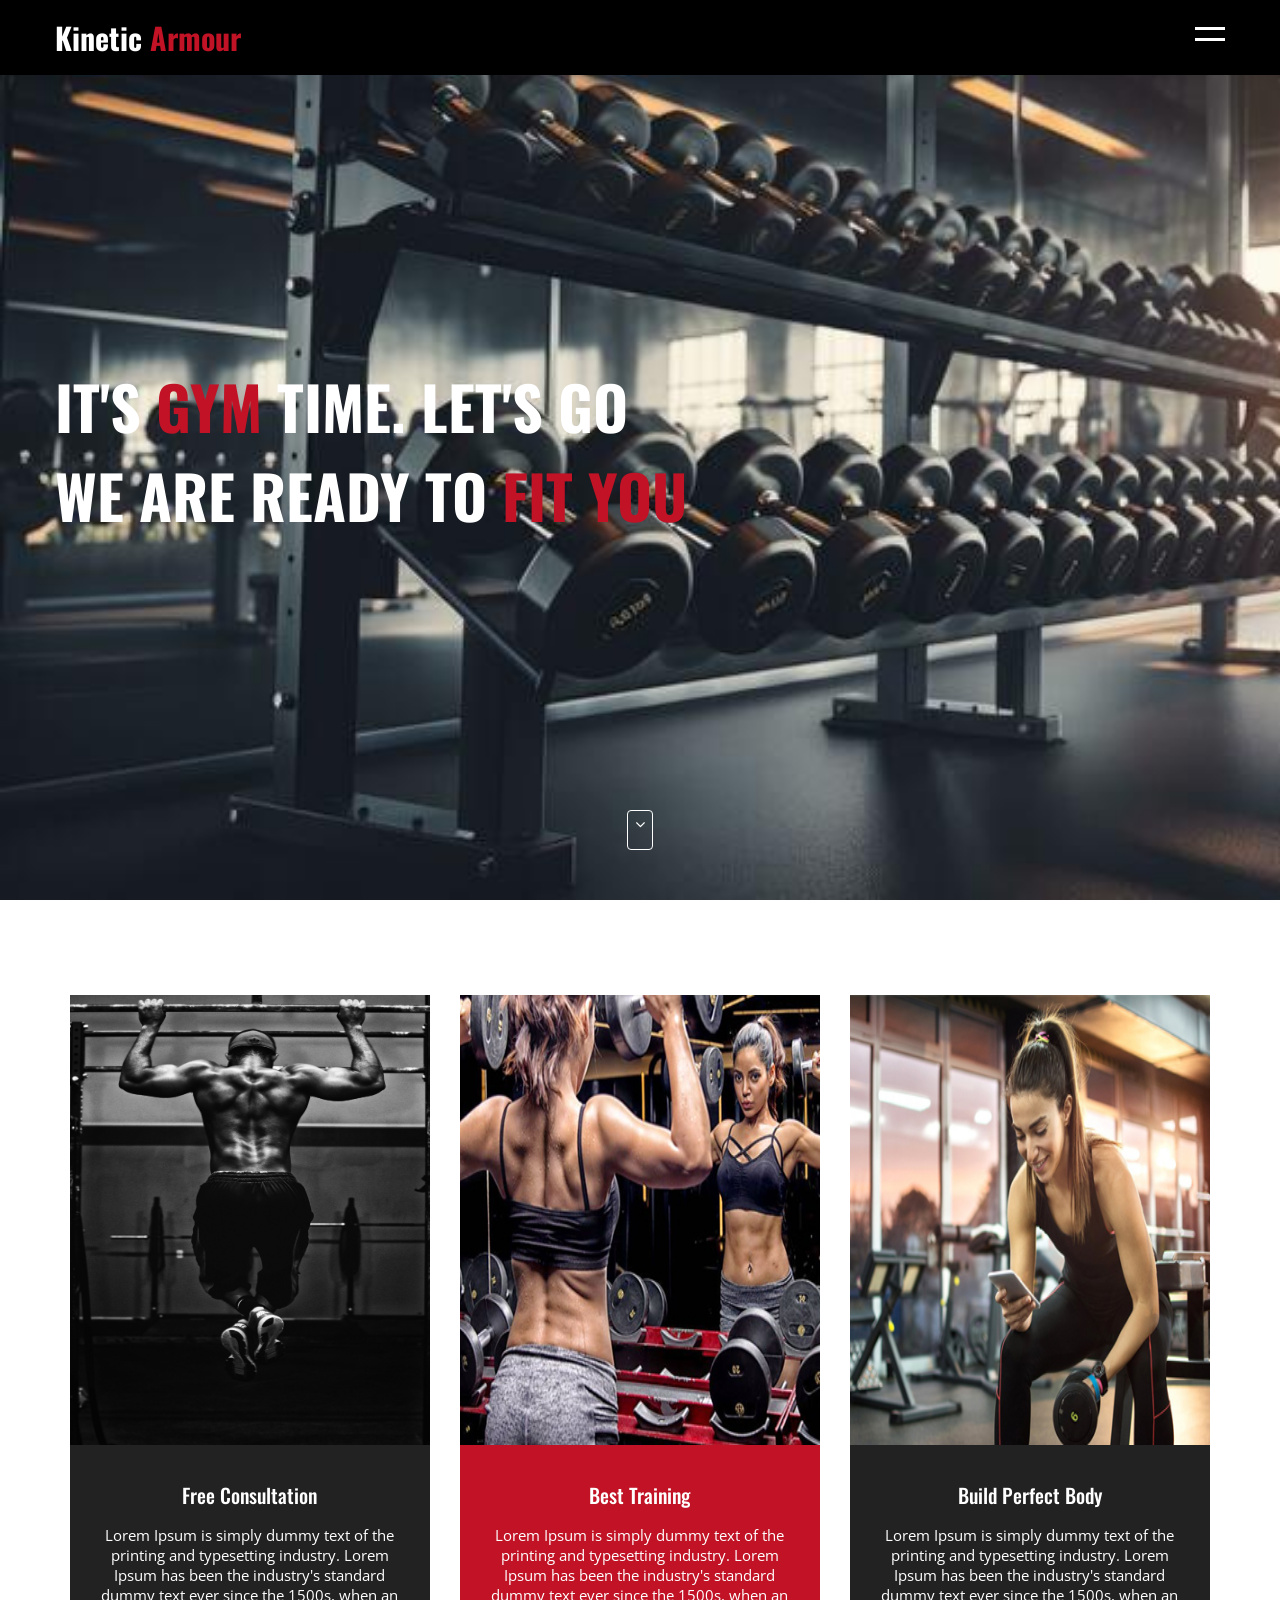
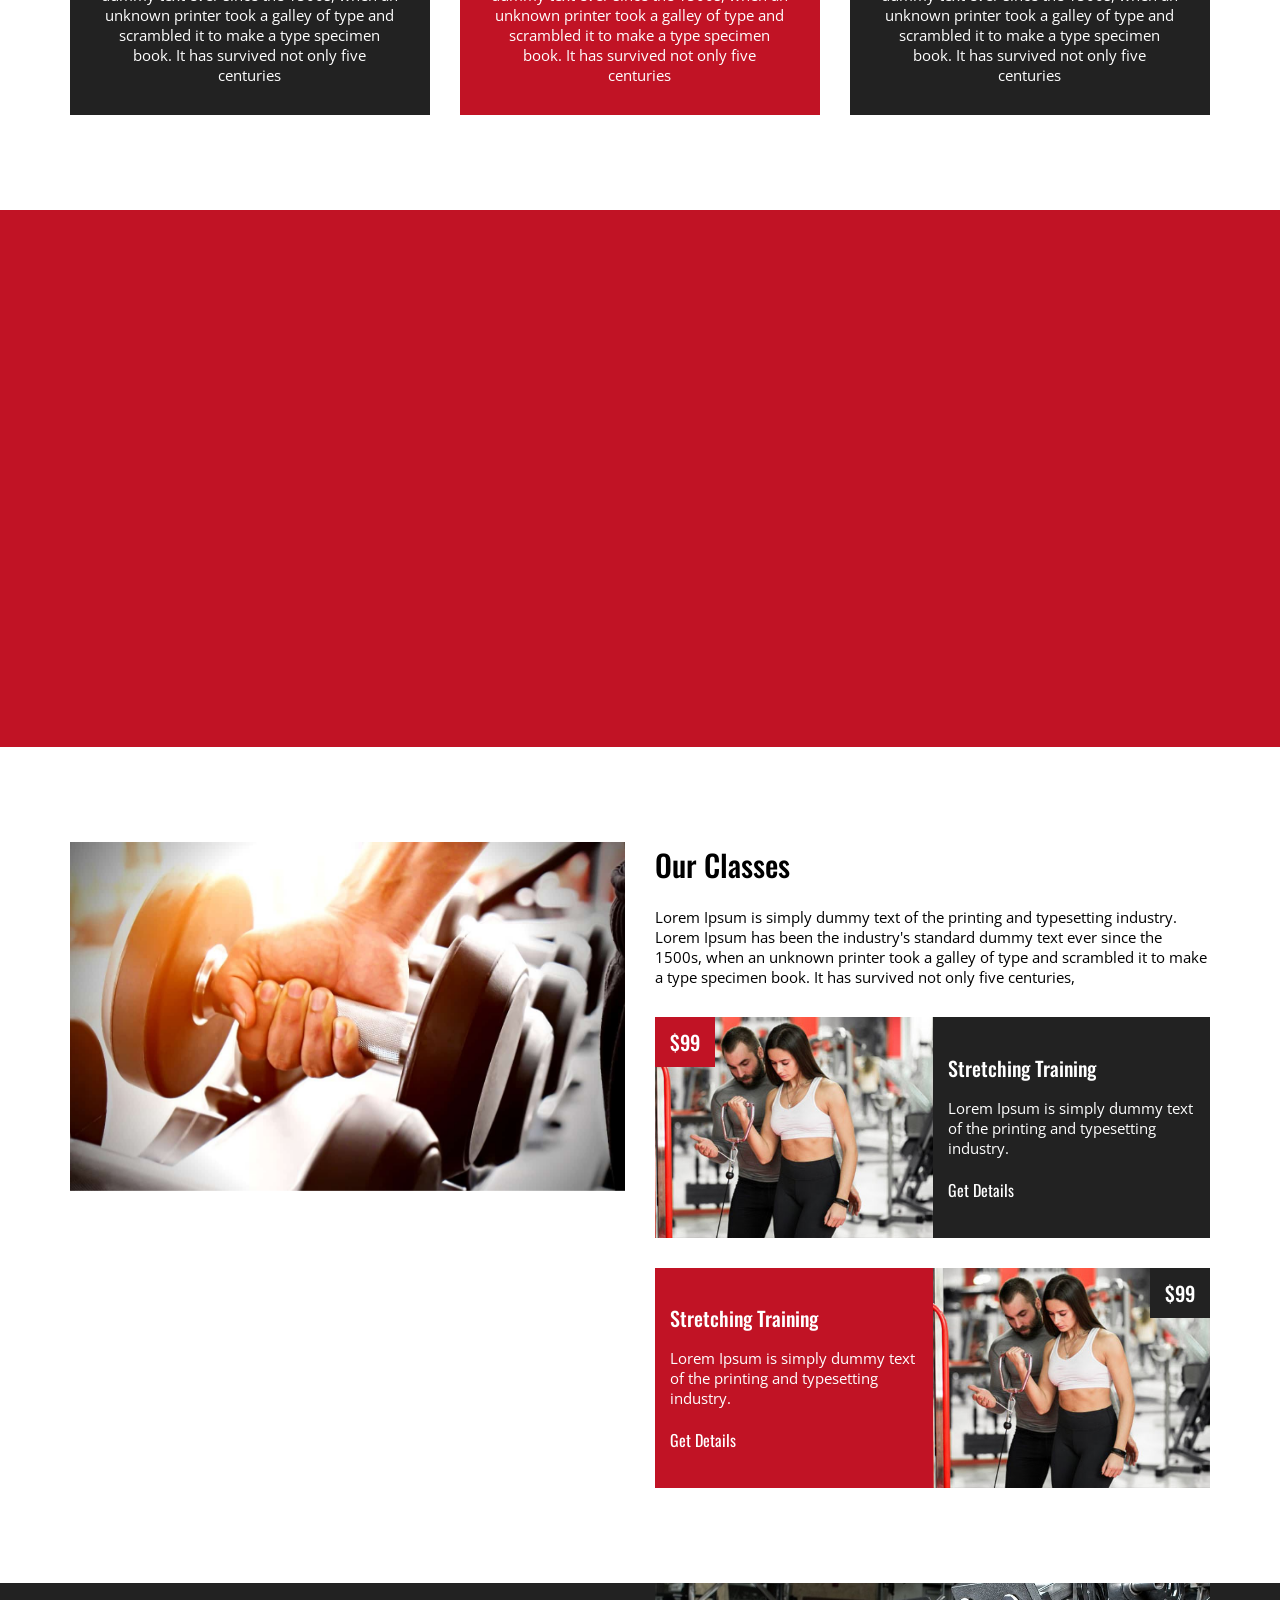
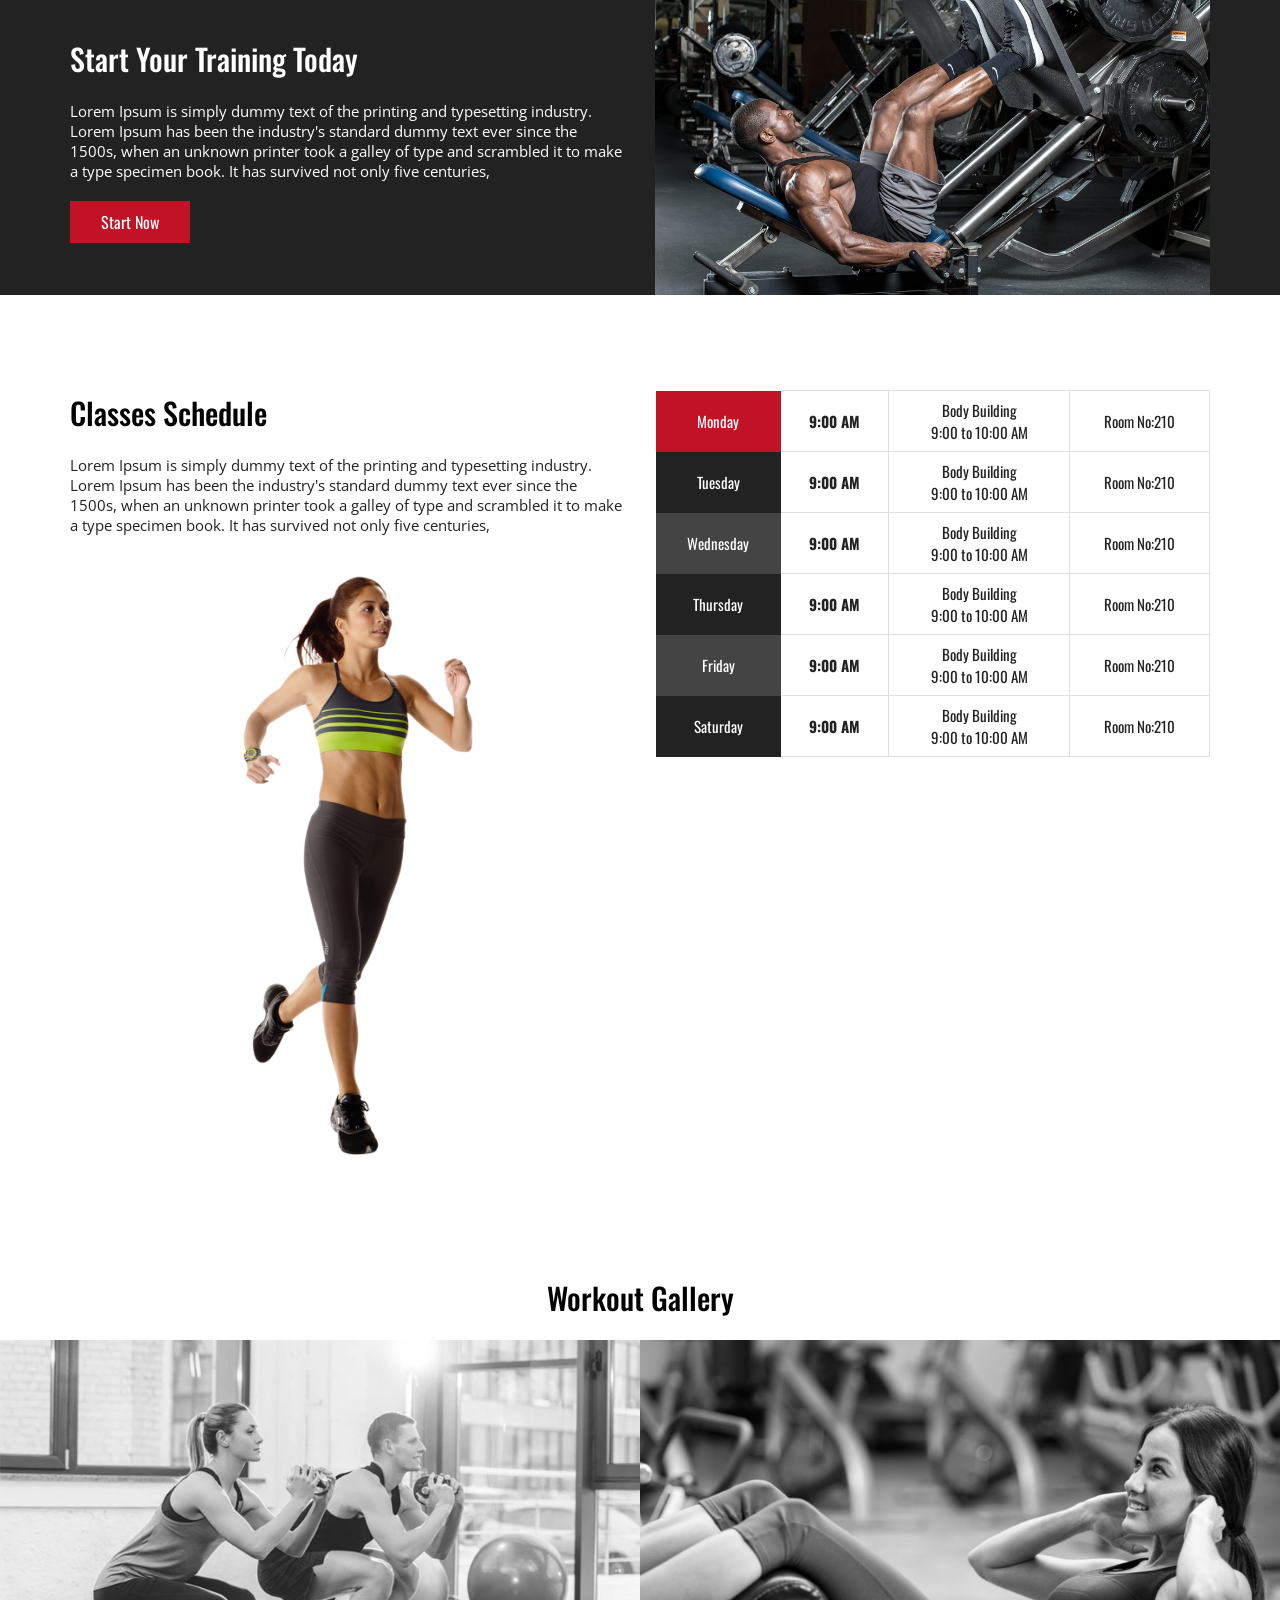
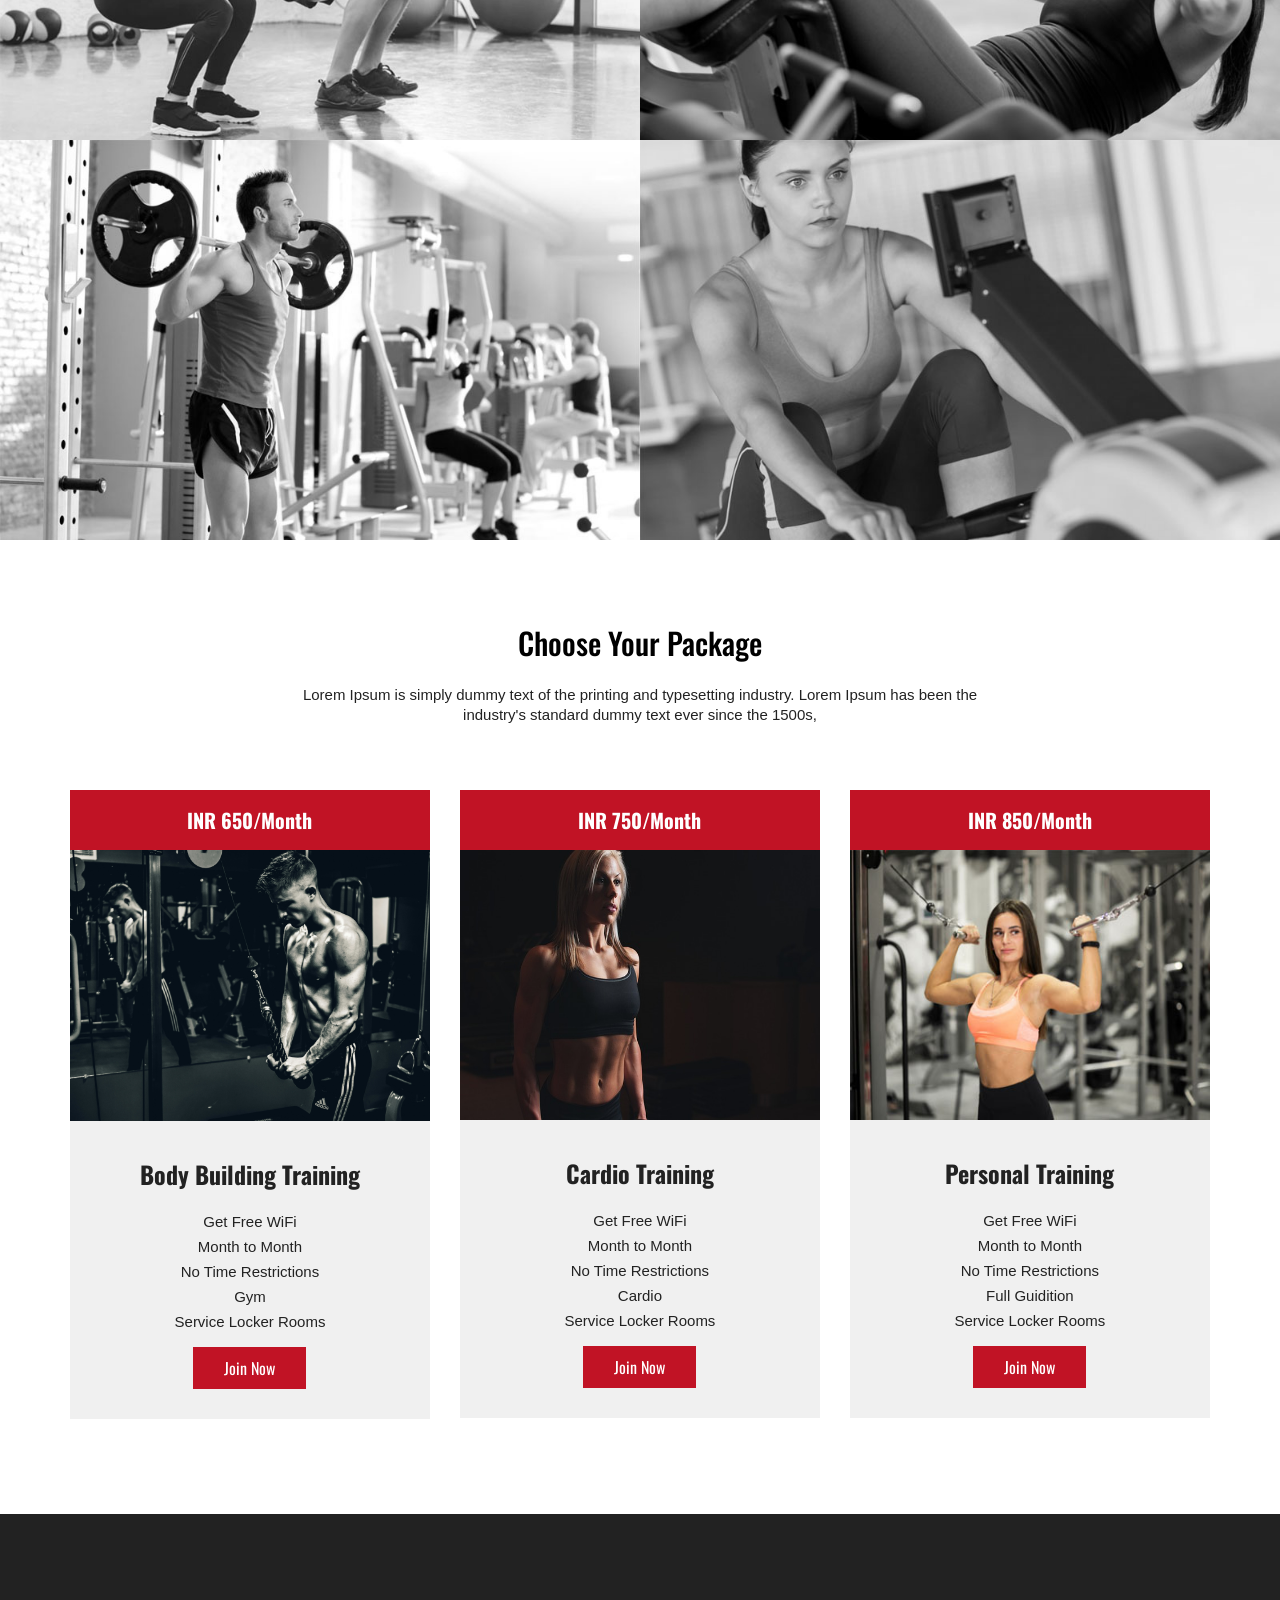
<file: index.html>
<!DOCTYPE html>
<html>
<head>
	<title>Gym Website Template</title>
	<meta name="viewport" content="width=device-width, initial-scale=1">
  <link rel="stylesheet" href="css/animate.css">
	<link rel="stylesheet" type="text/css" href="css/style.css">
  <style>
    .wow:first-child {
      visibility: hidden;
    }
  </style>
  
</head>
<body>
 
 <!-- Start Header  -->
 <header>
 	 <div class="container">
 	 	<div class="logo">
 	 		 <a href="">Kinetic <span>Armour</span></a>
 	 	</div>
 	 	<a href="javascript:void(0)" class="ham-burger">
 	       <span></span>	
 	       <span></span>
 	 	</a>
 	 	<div class="nav">
 	 		<ul>
 	 			<li><a href="#home">Home</a></li>
 	 			<li><a href="#about">About</a></li>
 	 			<li><a href="#service">Services</a></li>
 	 			<li><a href="#classes">Classes</a></li>
 	 			<li><a href="#schedule">Schedule</a></li>
 	 			<li><a href="#price">Price</a></li>
 	 			<li><a href="#contact">Contact</a></li>
 	 		</ul>
 	 	</div>
 	 </div>
 </header>
 <!-- End Header  -->

  <!-- Start Home -->
  <section class="home wow flash" id="home">
  	 <div class="container">
  	 	  <h1 class="wow slideInLeft" data-wow-delay="1s">It's <span>gym</span> time. Let's go</h1>
  	 	  <h1 class="wow slideInRight" data-wow-delay="1s">We are ready to <span>fit you</span></h1>
  	 </div>
  	  <!-- go down -->
  	      <a href="#about" class="go-down">
  	      	  <i class="fa fa-angle-down" aria-hidden="true"></i>
  	      </a>
  	  <!-- go down -->

  </section>
  <!-- End Home -->


 <!-- Start About -->
  <section class="about" id="about">
  	  <div class="container">
  	  	  <div class="content">
  	  	  	   <div class="box wow bounceInUp">
  	  	  	   	   <div class="inner">
  	  	  	   	   	   <div class="img">
  	  	  	   	   	   	  <img src="images/about5.jpeg" alt="about" height="450px" />
  	  	  	   	   	   </div>
                       <div class="text">
                       	   <h4>Free Consultation</h4>
                       	   <p>Lorem Ipsum is simply dummy text of the printing and typesetting industry. Lorem Ipsum has been the industry's standard dummy text ever since the 1500s, when an unknown printer took a galley of type and scrambled it to make a type specimen book. It has survived not only five centuries</p>
                       </div>
  	  	  	   	   </div>
  	  	  	   </div>
  	  	  	   	<div class="box wow bounceInUp" data-wow-delay="0.2s">
  	  	  	   	   <div class="inner">
  	  	  	   	   	   <div class="img">
  	  	  	   	   	   	  <img src="images/about2.jpg" alt="about" height="450px"/>
  	  	  	   	   	   </div>
                       <div class="text">
                       	   <h4>Best Training</h4>
                       	   <p>Lorem Ipsum is simply dummy text of the printing and typesetting industry. Lorem Ipsum has been the industry's standard dummy text ever since the 1500s, when an unknown printer took a galley of type and scrambled it to make a type specimen book. It has survived not only five centuries</p>
                       </div>
  	  	  	   	   </div>
  	  	  	   </div>
  	  	  	   <div class="box wow bounceInUp" data-wow-delay="0.4s">
  	  	  	   	   <div class="inner">
  	  	  	   	   	   <div class="img">
  	  	  	   	   	   	  <img src="images/about3.jpg" alt="about" height="450px"/>
  	  	  	   	   	   </div>
                       <div class="text">
                       	   <h4>Build Perfect Body</h4>
                       	   <p>Lorem Ipsum is simply dummy text of the printing and typesetting industry. Lorem Ipsum has been the industry's standard dummy text ever since the 1500s, when an unknown printer took a galley of type and scrambled it to make a type specimen book. It has survived not only five centuries</p>
                       </div>
  	  	  	   	   </div>
  	  	  	   </div>
  	  	  </div>
  	  </div>
  </section>
 <!-- End About -->


 <!-- Start Service -->
 <section class="service" id="service">
 	<div class="container">
 		 <div class="content">
 		 	  <div class="text box wow slideInLeft">
                  <h2>Services</h2>
                  <p>Lorem Ipsum is simply dummy text of the printing and typesetting industry. Lorem Ipsum has been the industry's standard dummy text ever since the 1500s, when an unknown printer took a galley of type and scrambled it to make a type specimen book. It has survived not only five centuries</p>
                  <p>Lorem Ipsum is simply dummy text of the printing and typesetting industry. Lorem Ipsum has been the industry's standard dummy text ever since the 1500s, when an unknown printer took a galley of type and scrambled it to make a type specimen book. It has survived not only five centuries</p>
                  <a href="" class="btn">Start Now</a>
 		 	  </div>
 		 	  <div class="accordian box wow slideInRight">
 		 	  	    <div class="accordian-container active">
 		 	  	    	<div class="head">
 		 	  	    		<h4>Cardiovascular Equipment</h4>
 		 	  	    		<span class="fa fa-angle-down"></span>
 		 	  	    	</div>
 		 	  	    	<div class="body">
 		 	  	    		<p>Lorem Ipsum is simply dummy text of the printing and typesetting industry. Lorem Ipsum has been the industry's standard dummy text ever since the 1500s, when an unknown printer took a galley of type and scrambled it to make a type specimen book. It has survived not only five centuries</p>
 		 	  	    	</div>
 		 	  	    </div>
 		 	  	    <div class="accordian-container">
 		 	  	    	<div class="head">
 		 	  	    		<h4>Strength Training Equipment</h4>
 		 	  	    		<span class="fa fa-angle-up"></span>
 		 	  	    	</div>
 		 	  	    	<div class="body">
 		 	  	    		<p>Lorem Ipsum is simply dummy text of the printing and typesetting industry. Lorem Ipsum has been the industry's standard dummy text ever since the 1500s, when an unknown printer took a galley of type and scrambled it to make a type specimen book. It has survived not only five centuries</p>
 		 	  	    	</div>
 		 	  	    </div>
 		 	  	    <div class="accordian-container">
 		 	  	    	<div class="head">
 		 	  	    		<h4>Group Fitness Class</h4>
 		 	  	    		<span class="fa fa-angle-up"></span>
 		 	  	    	</div>
 		 	  	    	<div class="body">
 		 	  	    		<p>Lorem Ipsum is simply dummy text of the printing and typesetting industry. Lorem Ipsum has been the industry's standard dummy text ever since the 1500s, when an unknown printer took a galley of type and scrambled it to make a type specimen book. It has survived not only five centuries</p>
 		 	  	    	</div>
 		 	  	    </div>
 		 	  	    <div class="accordian-container">
 		 	  	    	<div class="head">
 		 	  	    		<h4>Other Services</h4>
 		 	  	    		<span class="fa fa-angle-up"></span>
 		 	  	    	</div>
 		 	  	    	<div class="body">
 		 	  	    		<p>Lorem Ipsum is simply dummy text of the printing and typesetting industry. Lorem Ipsum has been the industry's standard dummy text ever since the 1500s, when an unknown printer took a galley of type and scrambled it to make a type specimen book. It has survived not only five centuries</p>
 		 	  	    	</div>
 		 	  	    </div>
 		 	  </div>
 		 </div>
 	</div>
 </section>
 <!-- End Service -->

<!-- Start Classes -->
<section class="classes" id="classes">
	<div class="container">
		 <div class="content">
		 	  <div class="box img wow slideInLeft">
		 	  	 <img src="images/class3.jpg" alt="classes" />
		 	  </div>
		 	  <div class="box text wow slideInRight">
		 	  	 <h2>Our Classes</h2>
		 	  	 <p>Lorem Ipsum is simply dummy text of the printing and typesetting industry. Lorem Ipsum has been the industry's standard dummy text ever since the 1500s, when an unknown printer took a galley of type and scrambled it to make a type specimen book. It has survived not only five centuries,</p>
		 	  	<div class="class-items">
		 	  	 <div class="item wow bounceInUp">
                     <div class="item-img">
                     	 <img src="images/class1.jpg" alt="classes" />
                     	 <div class="price">
                     	 	 $99
                     	 </div>
                     </div>
                     <div class="item-text">
                     	  <h4>Stretching Training</h4>
                     	  <p>Lorem Ipsum is simply dummy text of the printing and typesetting industry.</p>
                     	  <a href="">Get Details</a>
                     </div>
		 	  	 </div>
		 	  	 <div class="item wow bounceInUp">
                     <div class="item-text">
                     	  <h4>Stretching Training</h4>
                     	  <p>Lorem Ipsum is simply dummy text of the printing and typesetting industry.</p>
                     	  <a href="">Get Details</a>
                     </div>
                     <div class="item-img">
                     	 <img src="images/class1.jpg" alt="classes" />
                     	 <div class="price">
                     	 	 $99
                     	 </div>
                     </div>
		 	  	 </div>
		 	  	</div>
		 	  </div>
		 </div>
	</div>
</section>
<!-- End Classes -->

<!-- Start Today -->
 <section class="start-today">
 	<div class="container">
 		 <div class="content">
 		 	  <div class="box text wow slideInLeft">
 		 	  	 <h2>Start Your Training Today</h2>
 		 	  	 <p>Lorem Ipsum is simply dummy text of the printing and typesetting industry. Lorem Ipsum has been the industry's standard dummy text ever since the 1500s, when an unknown printer took a galley of type and scrambled it to make a type specimen book. It has survived not only five centuries,</p>
 		 	  	 <a href="video/vid.html" class="btn">Start Now</a>
 		 	  </div>
 		 	  <div class="box img wow slideInRight">
 		 	  	 <img src="images/gallery5.jpg" alt="start today" />
 		 	  </div>

 		 </div>
 	</div>
 </section>
<!-- End Start Today -->

<!-- Start Schedule -->
  <section class="schedule" id="schedule">
  	 <div class="container">
  	 	  <div class="content">
  	 	  	   <div class="box text wow slideInLeft">
  	 	  	   	   <h2>Classes Schedule</h2>
  	 	  	   	   <p>
  	 	  	   	   	Lorem Ipsum is simply dummy text of the printing and typesetting industry. Lorem Ipsum has been the industry's standard dummy text ever since the 1500s, when an unknown printer took a galley of type and scrambled it to make a type specimen book. It has survived not only five centuries,
  	 	  	   	   </p>
  	 	  	   	   <img src="images/schedule1.png" alt="schedule" />
  	 	  	   </div>
  	 	  	   <div class="box timing wow slideInRight">
                   <table class="table">
                   	 <tbody>
                   	 	<tr>
                   	 		<td class="day">Monday</td>
                   	 		<td><strong>9:00 AM</strong></td>
                   	 		<td>Body Building <br/> 9:00 to 10:00 AM</td>
                   	 		<td>Room No:210</td>
                   	 	</tr>
                   	 	<tr>
                   	 		<td class="day">Tuesday</td>
                   	 		<td><strong>9:00 AM</strong></td>
                   	 		<td>Body Building <br/> 9:00 to 10:00 AM</td>
                   	 		<td>Room No:210</td>
                   	 	</tr>
                   	 	<tr>
                   	 		<td class="day">Wednesday</td>
                   	 		<td><strong>9:00 AM</strong></td>
                   	 		<td>Body Building <br/> 9:00 to 10:00 AM</td>
                   	 		<td>Room No:210</td>
                   	 	</tr>
                   	 	<tr>
                   	 		<td class="day">Thursday</td>
                   	 		<td><strong>9:00 AM</strong></td>
                   	 		<td>Body Building <br/> 9:00 to 10:00 AM</td>
                   	 		<td>Room No:210</td>
                   	 	</tr>
                   	 	<tr>
                   	 		<td class="day">Friday</td>
                   	 		<td><strong>9:00 AM</strong></td>
                   	 		<td>Body Building <br/> 9:00 to 10:00 AM</td>
                   	 		<td>Room No:210</td>
                   	 	</tr>
                   	 	<tr>
                   	 		<td class="day">Saturday</td>
                   	 		<td><strong>9:00 AM</strong></td>
                   	 		<td>Body Building <br/> 9:00 to 10:00 AM</td>
                   	 		<td>Room No:210</td>
                   	 	</tr>
                   	 </tbody>
                   </table>
  	 	  	   </div>
  	 	  </div>
  	 </div>
  </section>
<!-- End Schedule -->

<!-- Start Gallery -->
  <section class="gallery" id="gallery">
  	 <h2>Workout Gallery</h2>
  	<div class="content">
  		 <div class="box wow slideInLeft">
  		 	 <img src="images/gallery1.jpg" alt="gallery" />
  		 </div>
  		 <div class="box wow slideInRight">
  		 	 <img src="images/gallery2.jpg" alt="gallery" />
  		 </div>
  		 <div class="box wow slideInLeft">
  		 	 <img src="images/gallery3.jpg" alt="gallery" />
  		 </div>
  		 <div class="box wow slideInRight">
  		 	 <img src="images/gallery4.jpg" alt="gallery" />
  		 </div>
  	</div>
  </section>
<!-- End Gallery -->

 <!-- Start Price -->
  <section class="price-package" id="price">
  	 <div class="container">
  	 	  <h2>Choose Your Package</h2>
  	 	  <p class="title-p">Lorem Ipsum is simply dummy text of the printing and typesetting industry. Lorem Ipsum has been the industry's standard dummy text ever since the 1500s, </p>
  	 	  <div class="content">
  	 	  	  <div class="box wow bounceInUp">
  	 	  	  	  <div class="inner">
  	 	  	  	  	   <div class="price-tag">
  	 	  	  	  	   	  INR 650/Month
  	 	  	  	  	   </div>
  	 	  	  	  	   <div class="img">
  	 	  	  	  	   	 <img src="images/price4.jpg" alt="price" />
  	 	  	  	  	   </div>
  	 	  	  	  	   <div class="text">
  	 	  	  	  	   	  <h3>Body Building Training</h3>
  	 	  	  	  	   	  <p>Get Free WiFi</p>
  	 	  	  	  	   	  <p>Month to Month</p>
  	 	  	  	  	   	  <p>No Time Restrictions</p>
  	 	  	  	  	   	  <p>Gym </p>
  	 	  	  	  	   	  <p>Service Locker Rooms</p>
  	 	  	  	  	   	  <a href="join.html" class="btn">Join Now</a>
  	 	  	  	  	   </div>
  	 	  	  	  </div>
  	 	  	  </div>
  	 	  	  <div class="box wow bounceInUp" data-wow-delay="0.2s">
  	 	  	  	  <div class="inner">
  	 	  	  	  	   <div class="price-tag">
  	 	  	  	  	   	  INR 750/Month
  	 	  	  	  	   </div>
  	 	  	  	  	   <div class="img">
  	 	  	  	  	   	 <img src="images/price5.jpg" alt="price" height="270px"/>
  	 	  	  	  	   </div>
  	 	  	  	  	   <div class="text">
  	 	  	  	  	   	  <h3>Cardio Training</h3>
  	 	  	  	  	   	  <p>Get Free WiFi</p>
  	 	  	  	  	   	  <p>Month to Month</p>
  	 	  	  	  	   	  <p>No Time Restrictions</p>
  	 	  	  	  	   	  <p> Cardio</p>
  	 	  	  	  	   	  <p>Service Locker Rooms</p>
  	 	  	  	  	   	  <a href="join.html" class="btn">Join Now</a>
  	 	  	  	  	   </div>
  	 	  	  	  </div>
  	 	  	  </div>
  	 	  	  <div class="box wow bounceInUp" data-wow-delay="0.4s">
  	 	  	  	  <div class="inner">
  	 	  	  	  	   <div class="price-tag">
  	 	  	  	  	   	  INR 850/Month
  	 	  	  	  	   </div>
  	 	  	  	  	   <div class="img">
  	 	  	  	  	   	 <img src="images/price3.jpg" alt="price" height="270px"/>
  	 	  	  	  	   </div>
  	 	  	  	  	   <div class="text">
  	 	  	  	  	   	  <h3>Personal Training</h3>
  	 	  	  	  	   	  <p>Get Free WiFi</p>
  	 	  	  	  	   	  <p>Month to Month</p>
  	 	  	  	  	   	  <p>No Time Restrictions</p>
  	 	  	  	  	   	  <p>Full Guidition</p>
  	 	  	  	  	   	  <p>Service Locker Rooms</p>
  	 	  	  	  	   	  <a href="join.html" class="btn">Join Now</a>
  	 	  	  	  	   </div>
  	 	  	  	  </div>
  	 	  	  </div>
  	 	  </div>
  	 </div>
  </section>
 <!-- End Price -->

 <!-- Start Contact -->
  <section class="contact" id="contact">
     <div class="container">
        <div class="content">
            <div class="box form wow slideInLeft">
               <form>
                  <input type="text" placeholder="Enter Name">
                  <input type="text" placeholder="Enter Email">
                  <input type="text" placeholder="Enter Mobile">
                  <textarea placeholder="Enter Message"></textarea>
                  <button type="submit">Send Message</button>
               </form>
            </div>
            <div class="box text wow slideInRight">
                 <h2>Get Connected with Gym</h2>
                  <p class="title-p">Lorem Ipsum is simply dummy text of the printing and typesetting industry. Lorem Ipsum has been the industry's standard dummy text ever since the 1500s.</p>
                  <div class="info">
                      <ul>
                          <li><span class="fa fa-map-marker"></span> The Bulls , Kamptee , Nagpur</li>
                          <li><span class="fa fa-phone"></span> 92 9999999999</li>
                          <li><span class="fa fa-envelope"></span> info@gym.com</li>
                      </ul>
                  </div>
                  <div class="social">
                       <a href=""><span class="fa fa-facebook"></span></a>
                       <a href=""><span class="fa fa-linkedin"></span></a>
                       <a href=""><span class="fa fa-skype"></span></a>
                       <a href=""><span class="fa fa-youtube-play"></span></a>
                  </div>

                  <div class="copy">
                      PowerBy &copy; Yogesh Bisane
                  </div>
            </div>
        </div>
     </div>
  </section>
 <!-- End Contact -->



 <!-- jquery -->

 <script src="https://ajax.googleapis.com/ajax/libs/jquery/3.4.1/jquery.min.js"></script>
<script>
	$(document).ready(function(){

      $(".ham-burger, .nav ul li a").click(function(){
       
        $(".nav").toggleClass("open")

        $(".ham-burger").toggleClass("active");
      })      
      $(".accordian-container").click(function(){
      	$(".accordian-container").children(".body").slideUp();
      	$(".accordian-container").removeClass("active")
      	$(".accordian-container").children(".head").children("span").removeClass("fa-angle-down").addClass("fa-angle-up")
      	$(this).children(".body").slideDown();
      	$(this).addClass("active")
      	$(this).children(".head").children("span").removeClass("fa-angle-up").addClass("fa-angle-down")
      })

       $(".nav ul li a, .go-down").click(function(event){
         if(this.hash !== ""){

              event.preventDefault();

              var hash=this.hash; 

              $('html,body').animate({
                scrollTop:$(hash).offset().top
              },800 , function(){
                 window.location.hash=hash;
              });

              // add active class in navigation
              $(".nav ul li a").removeClass("active")
              $(this).addClass("active")
         }
      })
})

</script>
<script src="js/wow.min.js"></script>
<script>
    wow = new WOW(
      {
        animateClass: 'animated',
        offset:       0,
      }
    );
    wow.init();
  </script>
</body>
</html>
</file>
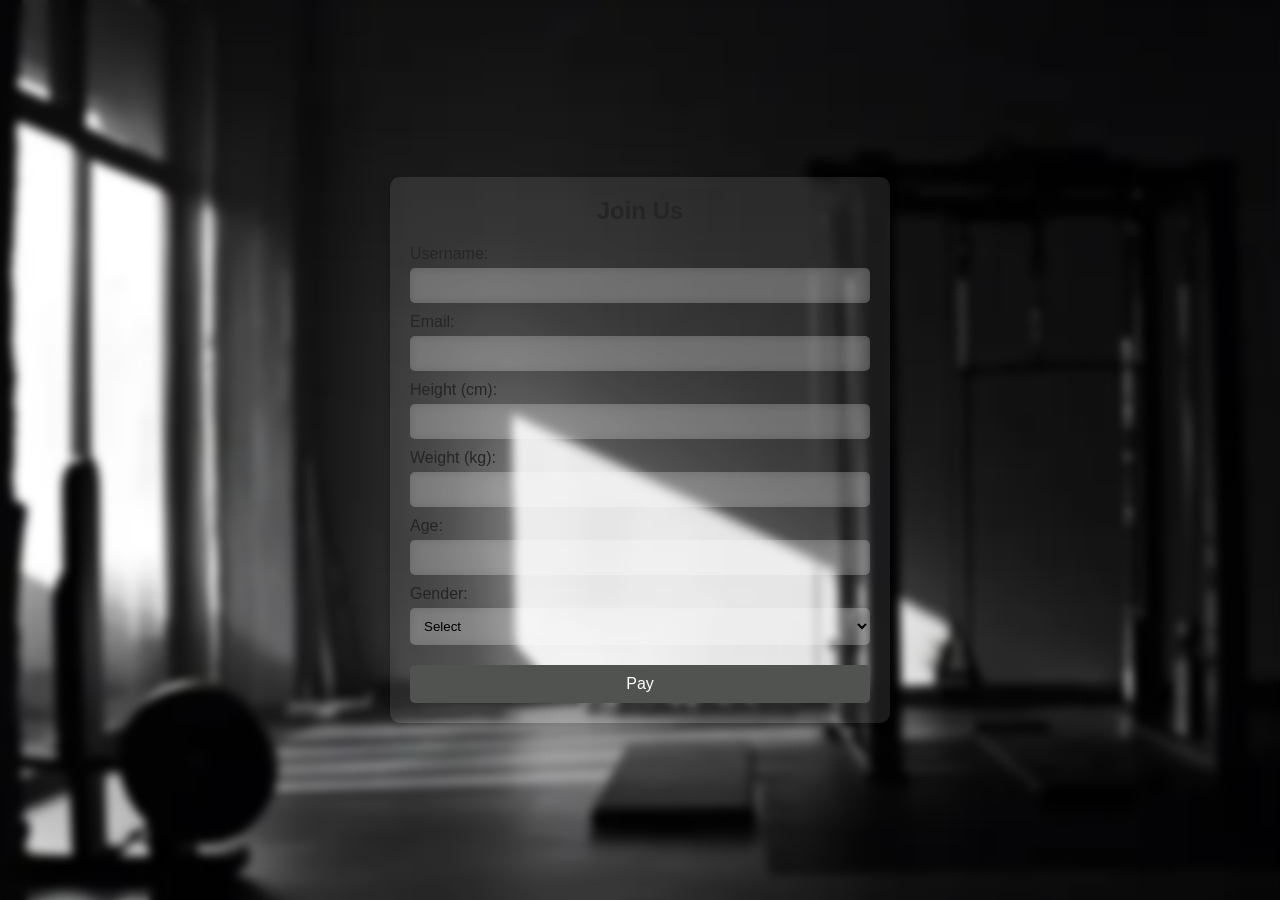
<file: join.html>
<!DOCTYPE html>
<html lang="en">
<head>
    <meta charset="UTF-8">
    <meta name="viewport" content="width=device-width, initial-scale=1.0">
    <title>Join Us</title>
    <link rel="stylesheet" href="join.css">
</head>
<body>
    <div class="join-container">
        <form class="join-form">
            <h2>Join Us</h2>
            <label for="username">Username:</label>
            <input type="text" id="username" name="username" required>

            <label for="email">Email:</label>
            <input type="email" id="email" name="email" required>

            <label for="height">Height (cm):</label>
            <input type="number" id="height" name="height" required>

            <label for="weight">Weight (kg):</label>
            <input type="number" id="weight" name="weight" required>

            <label for="age">Age:</label>
            <input type="number" id="age" name="age" required>

            <label for="gender">Gender:</label>
            <select id="gender" name="gender" required>
                <option value="" disabled selected>Select</option>
                <option value="male">Male</option>
                <option value="female">Female</option>
                <option value="other">Other</option>
            </select>

            <button  id="rzp-button1" class="btn btn-outline-dark btn-lg"><i class="fas fa-money-bill"></i> Pay</button>
        </form>
    </div>
    <html>
        
        <script src="https://checkout.razorpay.com/v1/checkout.js"></script>
        <script>
          var options = {
            "key": "rzp_test_VUY9gO82tG1T9Z", // Enter the Key ID generated from the Dashboard
            "amount": "85000",
            "currency": "INR",
            "description": "Pay to KineticArmor",
            "image": "example.com/image/rzp.jpg",
            "prefill":
            {
              "email": "yogesh.kumar@example.com",
              "contact": +919900000000,
            },
            config: {
              display: {
                blocks: {
                  utib: { //name for Axis block
                    name: "Pay Using Axis Bank",
                    instruments: [
                      {
                        method: "card",
                        issuers: ["UTIB"]
                      },
                      {
                        method: "netbanking",
                        banks: ["UTIB"]
                      },
                    ]
                  },
                  other: { //  name for other block
                    name: "Other Payment Methods",
                    instruments: [
                      {
                        method: "card",
                        issuers: ["ICIC"]
                      },
                      {
                        method: 'netbanking',
                      }
                    ]
                  }
                },
                hide: [
                  {
                  method: "upi"
                  }
                ],
                sequence: ["block.utib", "block.other"],
                preferences: {
                  show_default_blocks: false // Should Checkout show its default blocks?
                }
              }
            },
            "handler": function (response) {
              alert(response.razorpay_payment_id);
            },
            "modal": {
              "ondismiss": function () {
                if (confirm("Are you sure, you want to close the form?")) {
                  txt = "You pressed OK!";
                  console.log("Checkout form closed by the user");
                } else {
                  txt = "You pressed Cancel!";
                  console.log("Complete the Payment")
                }
              }
            }
          };
          var rzp1 = new Razorpay(options);
          document.getElementById('rzp-button1').onclick = function (e) {
            rzp1.open();
            e.preventDefault();
          }
        </script>
</body>
</html>
</file>
<file: join.css>
* {
    margin: 0;
    padding: 0;
    box-sizing: border-box;
}

body {
    font-family: Arial, sans-serif;
    display: flex;
    justify-content: center;
    align-items: center;
    height: 100vh;
    background-image: url('images/backgym.webp'); /* Your background image */
    background-size: cover;
    background-position: center;
    backdrop-filter: blur(5px);
}

.join-container {
    display: flex;
    justify-content: center;
    align-items: center;
    width: 100%;
    height: 100%;
    backdrop-filter: blur(8px); /* Blurry effect */
}

.join-form {
    background: rgba(255, 255, 255, 0.1); /* Transparent white */
    padding: 20px;
    border-radius: 10px;
    box-shadow: 0 4px 8px rgba(0, 0, 0, 0.2);
    width: 500px;
    backdrop-filter: blur(10px);
}

h2 {
    text-align: center;
    color: #252525;
    margin-bottom: 20px;
}

label {
    display: block;
    margin-top: 10px;
    color: #272626;
}

input, select {
    width: 100%;
    padding: 10px;
    margin-top: 5px;
    border-radius: 5px;
    border: none;
    background-color: rgba(255, 255, 255, 0.205); /* Make it more transparent */
    backdrop-filter: blur(5px); /* Add blurry effect */
}

button {
    width: 100%;
    padding: 10px;
    margin-top: 20px;
    border-radius: 5px;
    border: none;
    background-color: #515351;
    color: white;
    font-size: 16px;
    cursor: pointer;
}

button:hover {
    background-color: #f14b45;
}
</file>
<file: css/style.css>
@import url('https://fonts.googleapis.com/css?family=Oswald:300,400,500,600,700&display=swap');
@import url('https://stackpath.bootstrapcdn.com/font-awesome/4.7.0/css/font-awesome.min.css');
@import url('https://fonts.googleapis.com/css?family=Open+Sans&display=swap');

body{
	margin:0;
	padding:0;
	overflow-x: hidden;
}

*{
	box-sizing: border-box;
	margin:0;
	padding:0;
	font-family: 'Oswald', sans-serif;

}

/*Header*/

header{
	position:fixed;
	left: 0px;
	top:0px;
	width: 100%;
	z-index: 10;
	background-color: #000000;
	padding:15px 15px;
}
header .container{
	-webkit-display: flex;
	display: flex;
	justify-content: space-between;
	align-items: center;
}

header .logo a{
	font-size: 30px;
	text-decoration: none;
	color:#ffffff;
	font-weight: 700;
}
header .logo a span{
	color:#c11325;
}
header .nav{
	position: fixed;
	background-color: #c11325;
	width: 280px;
	top:0;
	right:0;
	height: 100%;
	z-index: 99;
	padding:100px 0px 15px; 
	-webkit-transform: translateX(100%);
	transform: translateX(100%);
	-webkit-transition: transform .5s ease;
    transition: transform .5s ease;
}
header .nav.open{
	-webkit-transform: translateX(0);
	transform: translateX(0);
}
header .nav ul{
	list-style: none;
	margin:0;
	padding:0px;
}
header .nav ul li{
display: block;
}
header .nav ul li a{
	text-decoration: none;
	font-size: 30px;
	font-weight: 400;
    color:#ffffff;
    display: block;
    position: relative;
    padding:10px 30px;
}
header .nav ul li a.active::before{
	content: '';
	position: absolute;
	left:0px;
	top:0px;
	height: 100%;
	width:100%;
	background-color:#000000;
	opacity:.2;
	-webkit-transition: width .5s ease;
	transition: width .5s ease;
	z-index: -1;
}
header .nav ul li a::before{
	content: '';
	position: absolute;
	left:0px;
	top:0px;
	height: 100%;
	width:0px;
	background-color:#000000;
	opacity:.2;
	-webkit-transition: width .5s ease;
	transition: width .5s ease;
	z-index: -1;
}
header .nav ul li a:hover::before{
	width: 100%;
}
header .ham-burger{
	display: inline-block;
	position: relative;
	z-index: 100;
}
header .ham-burger span{
	height: 3px;
	margin-bottom:8px;
	display: block;
	background-color:#ffffff;
	width:30px;
	-webkit-transition: transform .5s ease;
	transition: transform .5s ease;
}
header .ham-burger span:nth-child(1){
	transform-origin: left top;
}
header .ham-burger span:nth-child(2){
	transform-origin: left bottom;
}

header .ham-burger.active span:nth-child(1){
	-webkit-transform: rotate(45deg) translateY(-6px);
	transform: rotate(45deg) translateY(-6px);
}
header .ham-burger.active span:nth-child(2){
	-webkit-transform: rotate(-45deg) translateY(6px);
	transform: rotate(-45deg) translateY(6px)
}

.container{
	max-width: 1170px;
	margin: auto;
}

/*Home section*/
.home{
	height: 100vh;
	background-image: url('../images/about4.jpg');
	background-size: cover;
	padding:15px;
	-webkit-display: flex;
	display: flex;
	position: relative;
}
.home .go-down{
  position: absolute;
  bottom: 50px;
  width: 26px;
  height:40px;
  border:1px solid #ffffff;
  display: block;
  border-radius:4px;
  text-align: center;
  left:50%;
  margin-left: -13px;
}
.home .go-down .fa{
	color:#ffffff;
	-webkit-animation: goDown 1s ease infinite;
	animation: goDown 1s ease infinite;
}
@-webkit-keyframes goDown{
	0%{transform: translateY(0);opacity:.5}
	100%{transform: translateY(10px);}
}
@keyframes goDown{
	0%{transform: translateY(0);opacity:.5}
	100%{transform: translateY(10px);}
}
.home .container{
  -webkit-display: flex;
  display: flex;
  flex-direction: column;
  flex-grow: 1;
}

.home h1{
	color:#ffffff;
	font-size: 60px;
	font-weight: 700;
	text-transform: uppercase;
	margin:0;
}

.home h1 span{
	color:#c11325;;
}


/*About section*/

.about{
	padding:80px 0px;
	background-color:#ffffff;
}

.about .content{ 
 -webkit-display: flex;
 display: flex;
}
.about .content .box{
	flex:0 0 33.33%;
	max-width: 33.33%;
	padding:15px;
}
.about .content .box .inner{
	background-color:#222222;
}
.about .content .box:nth-child(2) .inner{
	background-color: #c11325;
}
.about .content .box .inner .img img{
	width: 100%;
}
.about .content .box .inner .text{
	padding:30px;
}

.about .content .box .inner .text h4{
  font-size: 20px;
  margin:0;
  padding: 0px 0px 15px;
  font-weight: 500;
  color:#ffffff;
 text-transform: capitalize;
  text-align: center;
}
.about .content .box .inner .text p{
	font-size: 15px;
	line-height:20px;
	color:#ffffff;
	text-align: center;
	margin:0;
	font-family: 'Open Sans', sans-serif;
}


/*Service Section*/
.service{
	padding:80px 0px;
	background-color: #c11325;
}

.service .content{
	-webkit-display:flex;
	display:flex;
}

.service .content .box{
	flex:0 0 50%;
	max-width: 50%;
	padding:15px;
}

.service .content .text h2{
	font-size: 30px;
	font-weight: 500;
	color:#ffffff;
	padding:0px 0px 20px;
}

.service .content .text p{
    font-size: 15px;
	line-height:20px;
	color:#ffffff;
	margin:0;
	padding:0px 0px 20px;
	font-family: 'Open Sans', sans-serif;
}

.service .content .text .btn{
	padding:8px 30px;
	background-color: #222222;
	color:#ffffff;
	text-decoration: none;
	display: inline-block;
	border:1px solid transparent;
	cursor: pointer;
	-webkit-transition: all .5s ease;
	transition: all .5s ease;
}

.service .content .text .btn:hover{
	border:1px solid #ffffff;
	color:#ffffff;
	background-color: transparent;
}
.service .content .accordian-container{
	margin-bottom: 5px;
}
.service .content .accordian-container .head{
	background-color:rgba(0,0,0,0.2);
	position: relative;
	padding:12px 15px;
	cursor: pointer;
}
.service .content .accordian-container .head .fa{
	position: absolute;
	right: 10px;
	top:13px;
	color:#ffffff;
	height:30px;
	width: 30px;
	text-align: center;
	line-height: 30px;
	color:#ffffff;
	border-radius: 50%;
}
.service .content .accordian-container .head h4{
  font-size: 20px;
  margin:0;
  padding:0;
  font-weight: 500;
  color: #ffffff;
  text-transform: capitalize;
}
.service .content .accordian-container.active .head{
  background-color: #222222;	
}
.service .content .accordian-container .body{
	display: none;
	padding:15px;
	background-color: #222222;
	border-top:1px solid #333333;
}

.service .content .accordian-container:nth-child(1) .body{
	display: block;
}
.service .content .accordian-container .body p{
    font-size: 15px;
	line-height:20px;
	color:#ffffff;
	margin:0;
	padding:0;
	font-family: 'Open Sans', sans-serif;	
}


/*Classes Section*/

.classes{
	padding:80px 0px 50px;
	background-color: #ffffff;
}

.classes .content{
	-webkit-display: flex;
	display: flex;
}

.classes .content .box{
	padding:15px;
	flex:0 0 50%;
	max-width: 50%;
}

.classes .content .img img{
	width: 100%;
	-webkit-transform: rotateY(180deg);
	transform: rotateY(180deg);
}

.classes .content .text h2{
    font-size: 30px;
    font-weight: 500;
    color: #000000;
    padding: 0px 0px 20px;
}

.classes .content .text p{
	font-size: 15px;
    line-height: 20px;
    color: #000000;
    margin: 0;
    padding: 0px 0px 30px;
    font-family: 'Open Sans', sans-serif;
}


.classes .content .class-items .item{
	margin-bottom: 30px;
	display: flex;
}
.classes .content .class-items .item:nth-child(1){
 background-color: #222222;
}
.classes .content .class-items .item:nth-child(2){
 background-color: #c11325;
}
.classes .content .class-items .item .item-text{
	padding: 15px;
	display: flex;
	flex-direction: column;
	justify-content: center;
}
.classes .content .class-items .item .item-text,
.classes .content .class-items .item .item-img{
	flex:0 0 50%;
	max-width: 50%;
	position: relative;
}

.classes .content .class-items .item .item-img img{
 width: 100%;
 display: block;
}
.classes .content .class-items .item .item-img .price{
	position: absolute;
	height: 50px;
	width: 60px;
	font-size:20px;
	font-weight: 500; 
	color:#ffffff;
	text-align: center;
	line-height: 50px;
}
.classes .content .class-items .item:nth-child(1) .item-img .price{
 background-color: #c11325;
 left:0;
 top:0;
}
.classes .content .class-items .item:nth-child(2) .item-img .price{
 background-color: #222222;
 right:0;
 top:0;
}
.classes .content .class-items .item .item-text h4{
	font-size: 20px;
    margin: 0;
    padding: 0px 0px 15px;
    font-weight: 500;
    color: #ffffff;
    text-transform: capitalize;
    text-align: left;
}

.classes .content .class-items .item .item-text p{
	font-size: 15px;
    line-height: 20px;
    color: #ffffff;
    text-align:left;
    margin: 0;
    padding:0 0 20px;
    font-family: 'Open Sans', sans-serif;
}
.classes .content .class-items .item .item-text a{
 font-size: 16px;
 text-decoration: none;
 display: inline-block;
}

.classes .content .class-items .item .item-text a{
	color:#ffffff;
}




/*Start Today Section*/
.start-today{
	background-color: #222222;
}

.start-today .content{
	-webkit-display: flex;
	display: flex;
	align-items: center;
}

.start-today .content .box{
	flex:0 0 50%;
	max-width: 50%;
	padding:0px 15px;
}

.start-today .content .img img{
	width: 100%;
	display: block;
}

.start-today .content .text h2{
	font-size: 30px;
    font-weight: 500;
    color: #ffffff;
    padding: 0px 0px 20px;
}

.start-today .content .text p{
	font-size: 15px;
    line-height: 20px;
    color: #ffffff;
    margin: 0;
    padding: 0px 0px 20px;
    font-family: 'Open Sans', sans-serif;
}

.start-today .content .text .btn{
	padding: 8px 30px;
    background-color: #c11325;
    color: #ffffff;
    text-decoration: none;
    display: inline-block;
    border: 1px solid transparent;
    cursor: pointer;
    -webkit-transition: all .5s ease;
    transition: all .5s ease;
}

.start-today .content .text .btn:hover{
	color:#ffffff;
	border-color: #ffffff;
	background-color: transparent;
}




/*Class Schedule Section*/
.schedule{
	padding:80px 0px;
}

.schedule .content{
	-webkit-display: flex;
	display: flex;
}

.schedule .content .box{
	flex:0 0 50%;
	max-width: 100%;
	padding:15px;
}

.schedule .content .text h2{
   font-size: 30px;
    font-weight: 500;
    color: #000000;
    padding: 0px 0px 20px;
}

.schedule .content .text p{
	font-size: 15px;
    line-height: 20px;
    color: #222222;
    margin: 0;
    padding: 0px 0px 20px;
    font-family: 'Open Sans', sans-serif;
}
.schedule .content .text img{
	width: 100%;
	transform: rotateY(180deg);
}

.schedule .content .timing .table{
	width: 100%;
	border-collapse: collapse;
}

.schedule .content .timing .table td{
	border:1px solid #dfdfdf;
	padding: 8px;
	font-size: 15px;
	text-align: center;
	color:#222222;
}

.schedule .content .timing .table tr:nth-child(even) td.day{
	background-color: #222222;
}
.schedule .content .timing .table tr:nth-child(odd) td.day{
	background-color: #444444;
}
.schedule .content .timing .table tr:nth-child(1) td.day{
	background-color: #c11325;
}
.schedule .content .timing .table tr td.day{
	color:#ffffff;
	border-color:transparent;
}


/*Gallery Section*/

.gallery .content{
	-webkit-display: flex;
	display: flex;
	flex-wrap: wrap;
}

.gallery .content .box{
	flex:0 0 50%;
	max-width: 50%;	
}
.gallery .content .box img{
	display: block;
	width: 100%;
	-webkit-filter: grayscale(100%);
	filter: grayscale(100%);
	-webkit-transition: all .5s ease;
	transition: all .5s ease;
}
.gallery .content .box img:hover{
	-webkit-filter: grayscale(0%);
	filter: grayscale(0%);
}

.gallery h2{
	font-size: 30px;
    font-weight: 500;
    color: #000000;
    padding: 0px 0px 20px;
    text-align: center;
}


/*Price Section*/

.price-package{
	padding: 80px 0px;
	background-color: #ffffff;
}
.price-package h2{
	font-size: 30px;
	font-weight: 500;
	color:#000000;
	padding: 0px 0px 20px;
	text-align: center;
}

.price-package .title-p{
 font-size: 15px;
 line-height: 20px;
 color:#222222;
 margin:0;
 text-align: center;
 padding:0 20% 50px;
 font-family: 'Open-sans', sans-serif;
}

.price-package .content{
	-webkit-display: flex;
	display: flex;
}
.price-package .content .box{
	flex:0 0 33.33%;
	max-width: 33.33%;
	padding: 15px;
}
.price-package .content .box .inner{
	background-color: #f0f0f0;
}
.price-package .content .box .inner .price-tag{
	padding: 15px;
	font-size: 20px;
	background-color: #c11325;
	color:#ffffff;
	text-align: center;
	font-weight: 700;
}
.price-package .content .box .inner .text{
	padding:30px 15px;
	text-align: center;
}
.price-package .content .box .inner .text h3{
	font-size: 24px;
	color:#222222;
	margin:0;
	padding:0px 0px 20px;
	font-weight: 700;
}
.price-package .content .box .inner .text p{
 font-size: 15px;
 line-height: 20px;
 color:#222222;
 margin:0;
 text-align: center;
 padding:0 0 5px;
 font-family: 'Open-sans', sans-serif;	
}
.price-package .content .box .inner .text .btn{
    padding: 8px 30px;
    background-color: #c11325;
    color: #ffffff;
    text-decoration: none;
    display: inline-block;
    border: 1px solid transparent;
    cursor: pointer;
    -webkit-transition: all .5s ease;
    transition: all .5s ease;
    margin-top: 10px;
}
.price-package .content .box .inner .text .btn:hover{
	border-color:#222222;
	color:#222222;
	background-color: transparent;
}
.price-package .content .box .inner .img img{
	width: 100%;
}



/*Contact Section*/

.contact{
	padding:80px 0px;
	background-color: #222222;
}

.contact .content{
	-webkit-display: flex;
	display: flex;
}

.contact .content .box{
	flex:0 0 50%;
	max-width: 50%;
	padding: 15px;
}

.contact .content .form input,
.contact .content .form textarea{
 height: 45px;
 width: 100%;
 padding:6px 12px;
 margin-bottom: 25px;
 background-color: transparent;
 border:1px solid #ffffff;
 font-family: 'Open-sans',sans-serif;
 color:#ffffff;
}
.contact .content .form input:focus,
.contact .content .form textarea:focus{
 outline: none;
}
.contact .content .form input::placeholder,
.contact .content .form textarea::placeholder{
	color:#ffffff;
}
.contact .content .form textarea{
	height: 100px;
}

.contact .content .form button{
	border:none;
	outline: none;
	box-shadow: none;
	height: 45px;
	padding:0px 50px;
	border:1px solid transparent;
	background-color: #c11325;
	color:#ffffff;
	font-size: 15px;
	transition: all .5s ease;
	cursor: pointer;
}
.contact .content .form button:hover{
	background-color:transparent;
	color:#ffffff; 
    border-color:#ffffff;
}

.contact .content .text h2{
	font-size: 30px;
    font-weight: 500;
    color: #c11325;
    padding: 0px 0px 20px;
}
.contact .content .text p{
    font-size: 15px;
    line-height: 20px;
    color: #ffffff;
    margin: 0;
    padding: 0px 0px 30px;
    font-family: 'Open-sans', sans-serif;
}

.contact .content .text .info ul{
	list-style: none;
	padding:0;
	margin:0;
}

.contact .content .text .info li{
	display: block;
	margin-bottom: 15px;
	color:#ffffff;
	font-size: 15px;
	letter-spacing: 1px;
	position: relative;
	padding-left: 40px;
	font-family: 'Open-Sans',sans-serif;
}
.contact .content .text .info li span{
	display: inline-block;
	position: absolute;
	left:0px;
	top:0px;
	font-size: 20px;
	color:#c11325;
}
.contact .content .text .social {
	padding-top: 30px;
}
.contact .content .text .social a{
	height: 40px;
	width: 40px;
	line-height: 40px;
	text-align: center;
	background-color: #c11325;
    text-decoration: none;	
    display: inline-block;
    margin-right: 10px;
    transition: all .5s ease;
    border:1px solid transparent;
} 

.contact .content .text .social a:hover{
	background-color: transparent;
    border-color: #ffffff;
}

.contact .content .text .social a span{
	color:#ffffff;
	font-size: 20px;
}

.contact .content .text .copy{
	border-top:1px solid #333333;
	margin-top: 30px;
	padding-top: 20px;
	color:#c5c5c5;
	font-size: 15px;
}




/*Responsive*/

/*if screen width is less than or equal to 991px then*/
@media(max-width: 991px){
   .home{
   	background-position: center;
   }
  .classes .content{
  	flex-wrap: wrap;
  }
 .classes .content .box {
    flex: 0 0 100%;
    max-width: 100%;
}
.classes .content .img{
	display: none;
}
.start-today .content .box{
	padding:15px;
}
}

/*if screen width is less than or equal to 767px then*/
@media(max-width: 767px){
  .home h1{
      font-size: 40px;
  }
  .about .content{
  	 flex-wrap: wrap;
  }
  .about .content .box {
    flex: 0 0 100%;
    max-width: 100%;
}
.service .content{
	flex-wrap: wrap;
}
.service .content .box {
    flex: 0 0 100%;
    max-width: 100%;
}
.classes .content .class-items .item{
	flex-wrap: wrap;
}
.classes .content .class-items .item .item-text, 
.classes .content .class-items .item .item-img {
    flex: 0 0 100%;
    max-width: 100%;
}
.schedule .content{
	flex-wrap: wrap;
}
.schedule .content .box{
flex: 0 0 100%;
    max-width: 100%;	
}
.start-today .content{
	flex-wrap: wrap;
}
.start-today .content .box {
    flex: 0 0 100%;
    max-width: 100%;
  }
 .gallery .content{
  flex-wrap: wrap;
 }
.gallery .content .box {
    flex: 0 0 100%;
    max-width: 100%;
}
.price-package .content{
	flex-wrap: wrap;
}
.price-package .content .box {
    flex: 0 0 100%;
    max-width: 100%;
}
.contact .content{
	flex-wrap: wrap;
}
.contact .content .box {
    flex: 0 0 100%;
    max-width: 100%;
}
}

/*if screen width is less than or equal to 550px then*/
@media(max-width: 550px){
  .home h1{
      font-size: 30px;
  }
}
</file>
